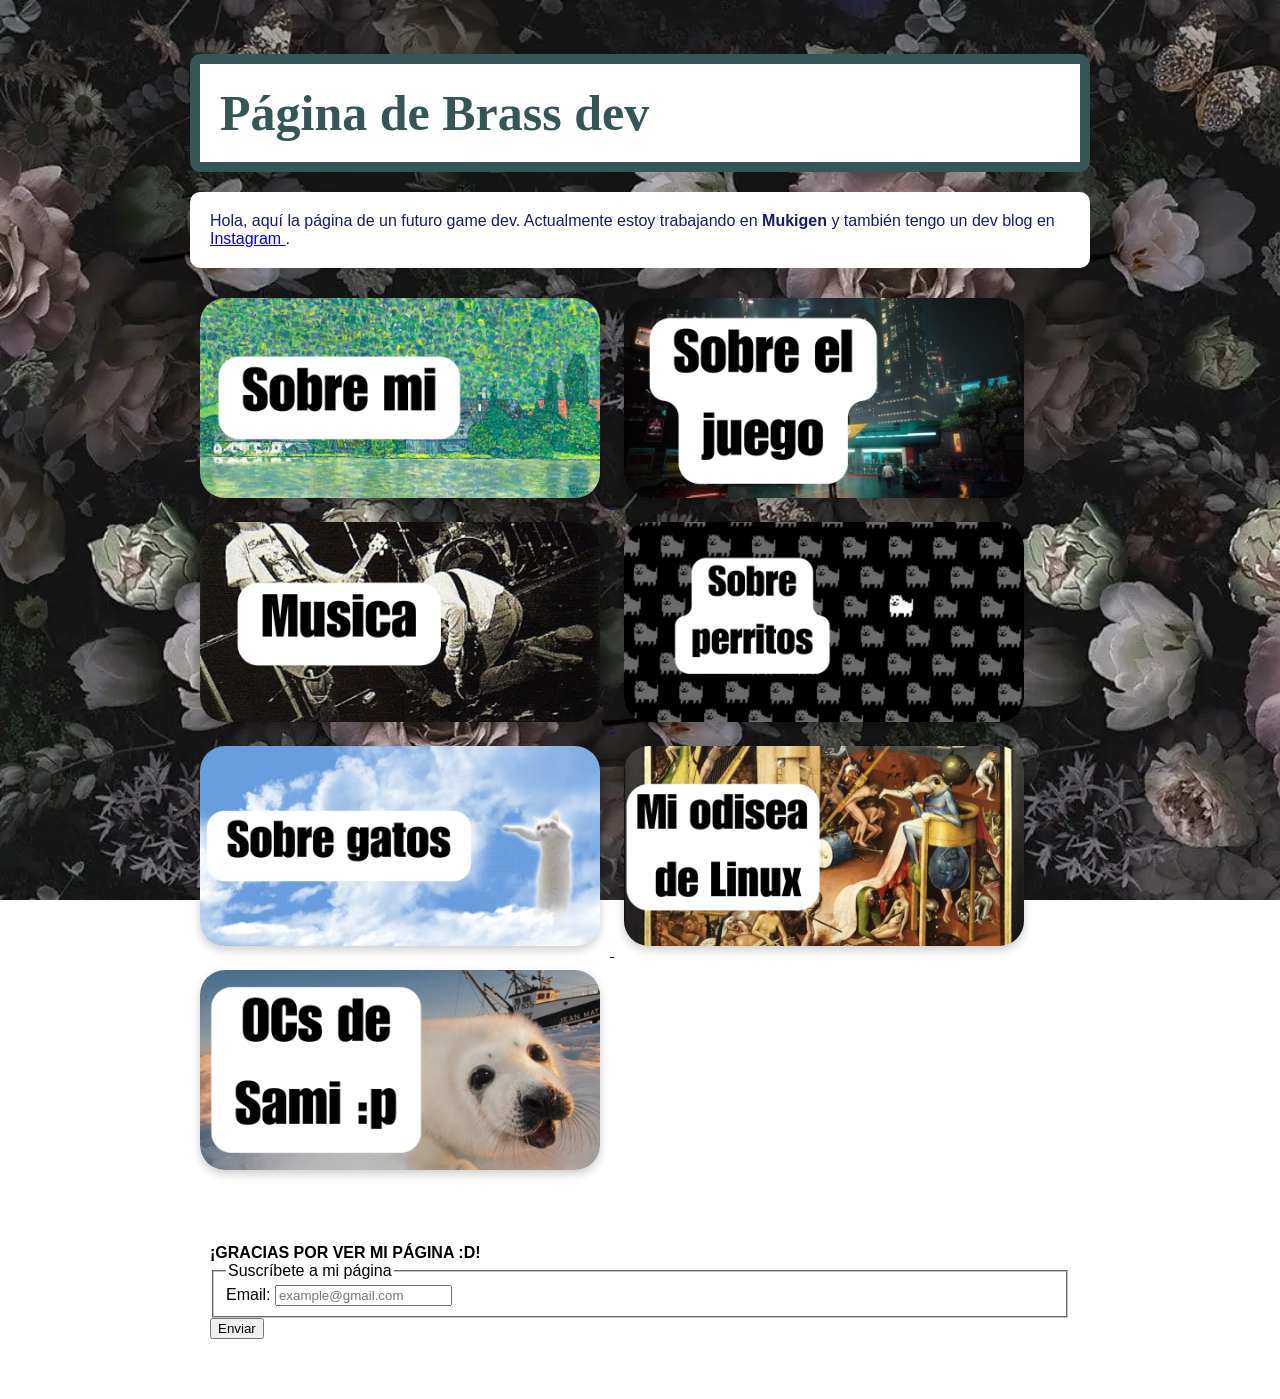
<file: index.html>
<!doctype html>
<html lang="es">
  <head>
    <meta charset="utf-8" />
    <meta name="viewport" content="width=device-width, initial-scale=1.0" />
    <meta
      name="description"
      content="Página personal de Brass, futuro game dev y creador de Mukigen"
    />

    <title>Página de Brass</title>
    <link rel="icon" type="image/png" href="images/contenent/Logotipo.png" />

    <link rel="stylesheet" href="Css/Style.css" />
  </head>

  <body>
    <header>
      <h1>Página de Brass dev</h1>
    </header>

    <main>
      <!-- Presentación -->
      <section>
        <p class="Normal-text">
          Hola, aquí la página de un futuro game dev. Actualmente estoy
          trabajando en <strong>Mukigen</strong> y también tengo un dev blog en
          <a
            class="link"
            href="https://www.instagram.com/brass_devblog/"
            target="_blank"
            rel="noopener noreferrer"
          >
            Instagram </a
          >.
        </p>
      </section>

      <!-- Secciones -->
      <section>
        <a href="About-me.html">
          <img
            class="Image-Button"
            src="images/Seccion/SobreMi.webp"
            alt="Sobre mi"
            width="400"
          />
        </a>

        <a href="My-Game.html">
          <img
            class="Image-Button"
            src="images/Seccion/SobreElJuego.webp"
            alt="Sobre mi juego"
            width="400px"
          />
        </a>

        <a href="Music.html">
          <img
            class="Image-Button"
            src="images/Seccion/SobreMusica.webp"
            alt="Sobre musica"
            width="400"
          />
        </a>

        <a href="About-Dogs.html">
          <img
            class="Image-Button"
            src="images/Seccion/SobrePerritos.webp"
            alt="Sobre Perritos"
            width="400"
          />
        </a>

        <a href="About-cats.html">
          <img
            class="Image-Button"
            src="images/Seccion/SobreGatos.webp"
            alt="Sobre gatos"
            width="400"
          />
        </a>

        <a href="the_start_adventure.html">
          <img
            class="Image-Button"
            src="images/Seccion/SobreMiOdisea.webp"
            alt="Sobre my odyssey"
            width="400"
          />
        </a>

        <a href="SamiSections/OcsDeSami.html">
          <img
            class="Image-Button"
            src="images/Sami/SobreSami.png"
            alt="Sobre OcsDeSami"
            width="400"
          />
        </a>
      </section>
    </main>

    <footer>
      <strong>¡GRACIAS POR VER MI PÁGINA :D!</strong>

      <form>
        <fieldset>
          <legend>Suscríbete a mi página</legend>

          <label for="email">Email:</label>
          <input
            type="email"
            id="email"
            name="email"
            placeholder="example@gmail.com"
            required
          />
        </fieldset>

        <button type="submit">Enviar</button>
      </form>
    </footer>
  </body>
</html>
</file>
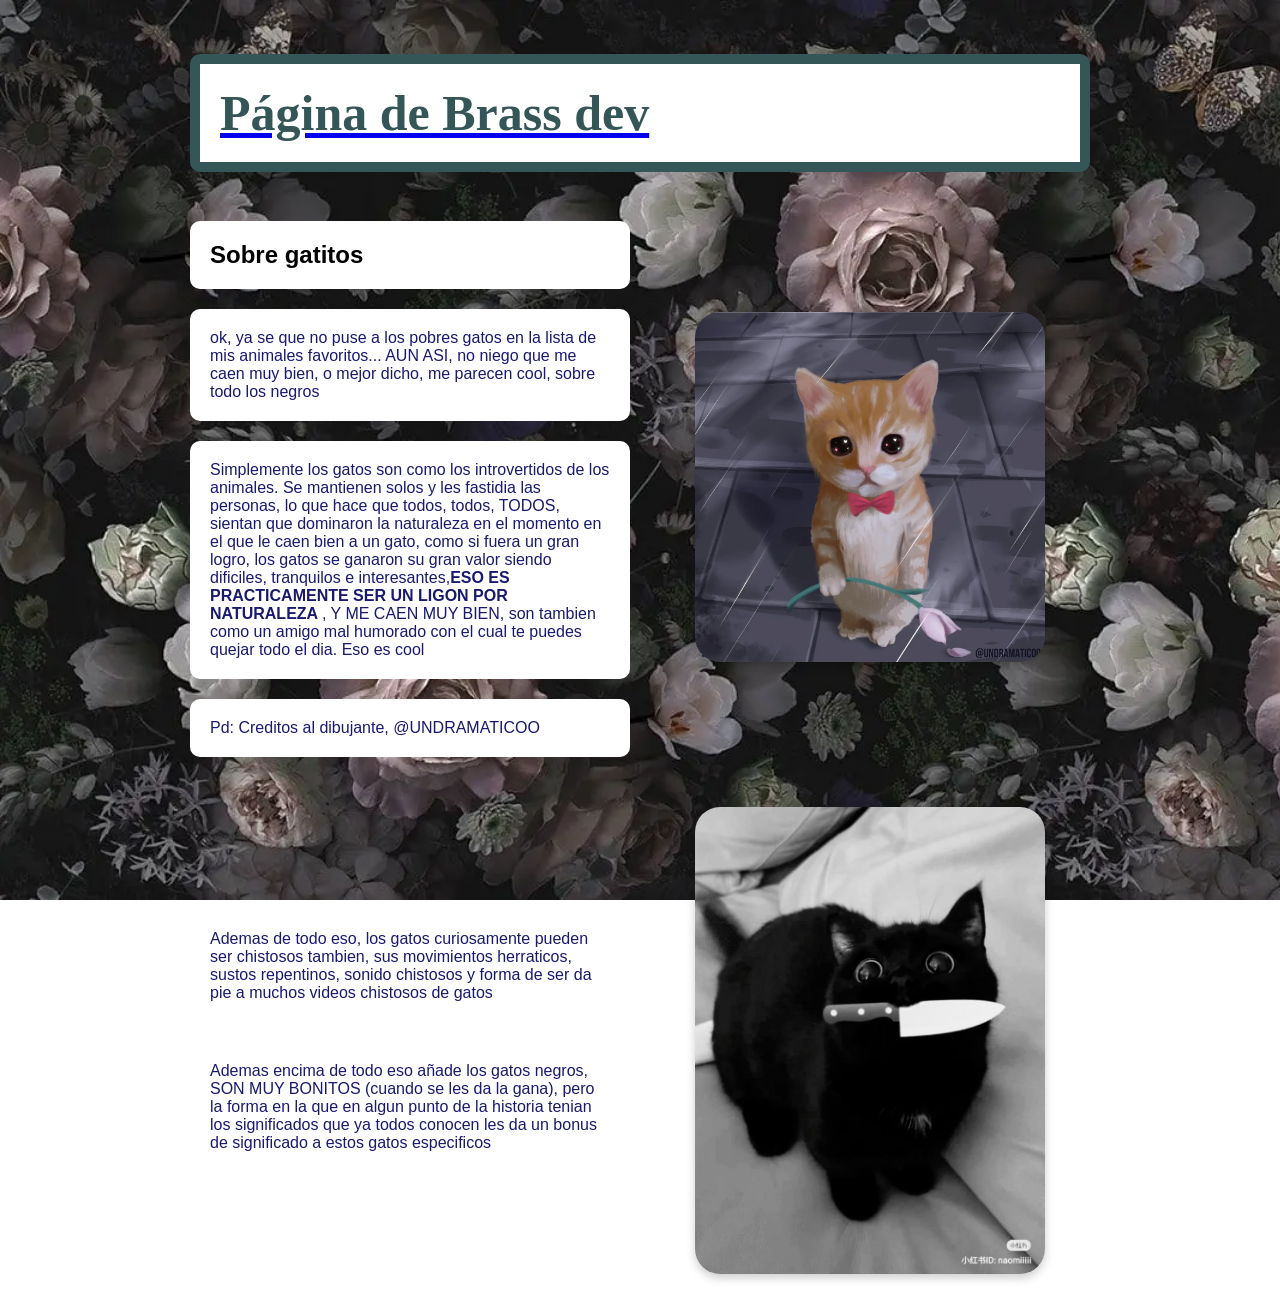
<file: About-cats.html>
<!doctype html>
<html lang="es">
  <head>
    <meta charset="utf-8" />
    <meta name="viewport" content="width=device-width, initial-scale=1.0" />
    <meta
      name="description"
      content="Página personal de Brass, futuro game dev y creador de Mukigen"
    />

    <title>Página de Brass</title>
    <link rel="icon" type="image/png" href="images/contenent/Logotipo.png" />

    <link rel="stylesheet" href="Css/Style.css" />
  </head>

  <a href="index.html">
    <header>
      <h1>Página de Brass dev</h1>
    </header></a
  >

  <section class="text-w-image">
    <div>
      <h2>Sobre gatitos</h2>

      <p class="Normal-text">
        ok, ya se que no puse a los pobres gatos en la lista de mis animales
        favoritos... AUN ASI, no niego que me caen muy bien, o mejor dicho, me
        parecen cool, sobre todo los negros
      </p>

      <p class="Normal-text">
        Simplemente los gatos son como los introvertidos de los animales. Se
        mantienen solos y les fastidia las personas, lo que hace que todos,
        todos, TODOS, sientan que dominaron la naturaleza en el momento en el
        que le caen bien a un gato, como si fuera un gran logro, los gatos se
        ganaron su gran valor siendo dificiles, tranquilos e
        interesantes,<strong
          >ESO ES PRACTICAMENTE SER UN LIGON POR NATURALEZA </strong
        >, Y ME CAEN MUY BIEN, son tambien como un amigo mal humorado con el
        cual te puedes quejar todo el dia. Eso es cool
      </p>

      <p class="Normal-text">Pd: Creditos al dibujante, @UNDRAMATICOO</p>
    </div>

    <figure>
      <img
        src="images/contenent/MiguelTirste.webp"
        alt="Un gatito bajo la lluvia"
        width="350"
      />
    </figure>
  </section>

  <section class="text-w-image">
    <div>
      <p class="Normal-text">
        Ademas de todo eso, los gatos curiosamente pueden ser chistosos tambien,
        sus movimientos herraticos, sustos repentinos, sonido chistosos y forma
        de ser da pie a muchos videos chistosos de gatos
      </p>

      <p class="Normal-text">
        Ademas encima de todo eso añade los gatos negros, SON MUY BONITOS
        (cuando se les da la gana), pero la forma en la que en algun punto de la
        historia tenian los significados que ya todos conocen les da un bonus de
        significado a estos gatos especificos
      </p>
    </div>

    <figure>
      <img
        src="images/contenent/BlackCat.webp"
        alt="Un gatito con un cuchillo"
        width="350"
      />
    </figure>
  </section>
</html>
</file>
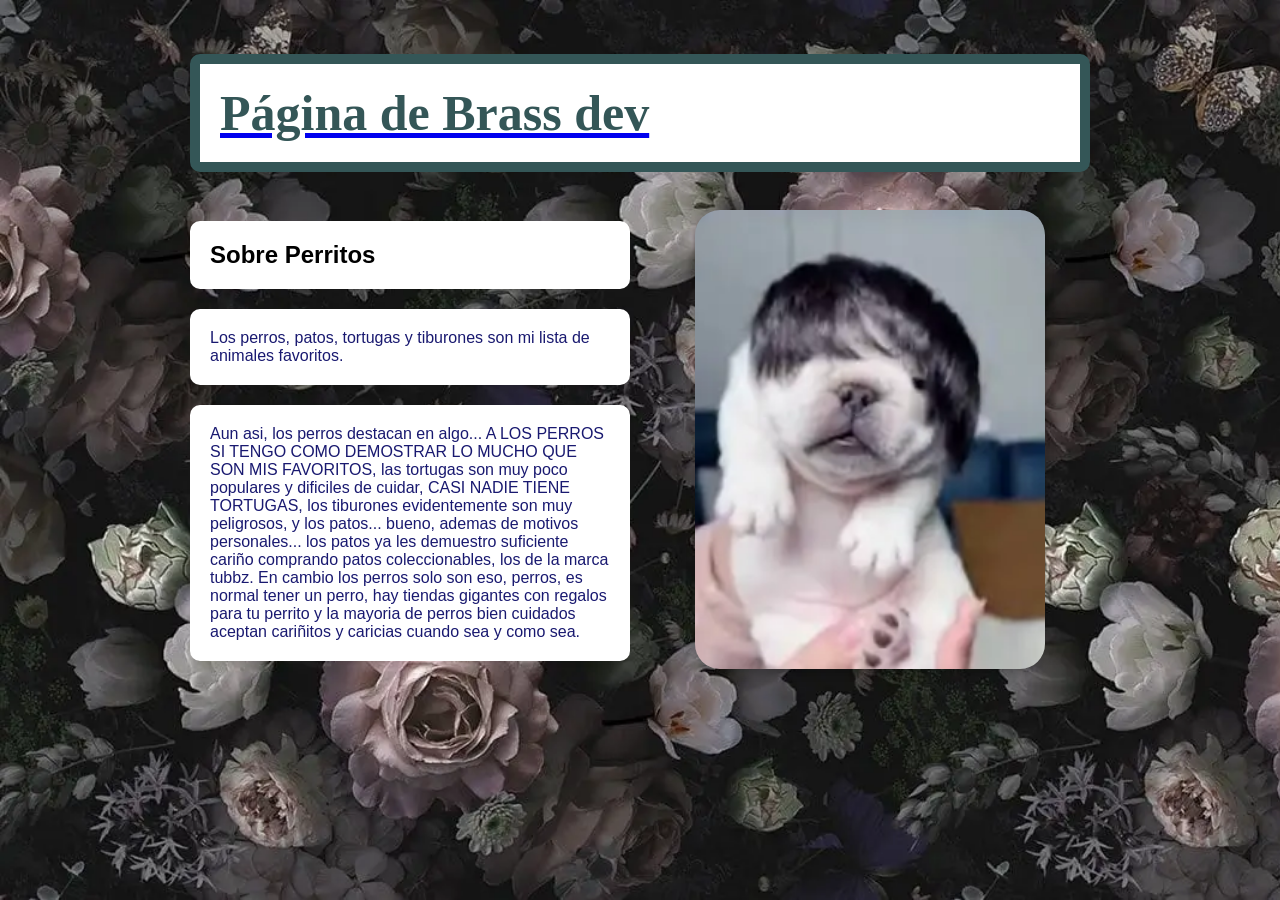
<file: About-Dogs.html>
<!doctype html>
<html lang="es">
  <head>
    <meta charset="utf-8" />
    <meta name="viewport" content="width=device-width, initial-scale=1.0" />
    <meta
      name="description"
      content="Página personal de Brass, futuro game dev y creador de Mukigen"
    />

    <title>Página de Brass</title>
    <link rel="icon" type="image/png" href="images/contenent/Logotipo.png" />

    <link rel="stylesheet" href="Css/Style.css" />
  </head>

  <a href="index.html">
    <header>
      <h1>Página de Brass dev</h1>
    </header>
  </a>

  <section class="text-w-image">
    <div>
      <h2>Sobre Perritos</h2>

      <p class="Normal-text">
        Los perros, patos, tortugas y tiburones son mi lista de animales
        favoritos.
      </p>

      <p class="Normal-text">
        Aun asi, los perros destacan en algo... A LOS PERROS SI TENGO COMO
        DEMOSTRAR LO MUCHO QUE SON MIS FAVORITOS, las tortugas son muy poco
        populares y dificiles de cuidar, CASI NADIE TIENE TORTUGAS, los
        tiburones evidentemente son muy peligrosos, y los patos... bueno, ademas
        de motivos personales... los patos ya les demuestro suficiente cariño
        comprando patos coleccionables, los de la marca tubbz. En cambio los
        perros solo son eso, perros, es normal tener un perro, hay tiendas
        gigantes con regalos para tu perrito y la mayoria de perros bien
        cuidados aceptan cariñitos y caricias cuando sea y como sea.
      </p>
    </div>

    <figure>
      <img
        src="images/contenent/PerritoEmo.webp"
        alt="Un cachorro con peinado emo"
        width="350"
      />
    </figure>
  </section>
</html>
</file>
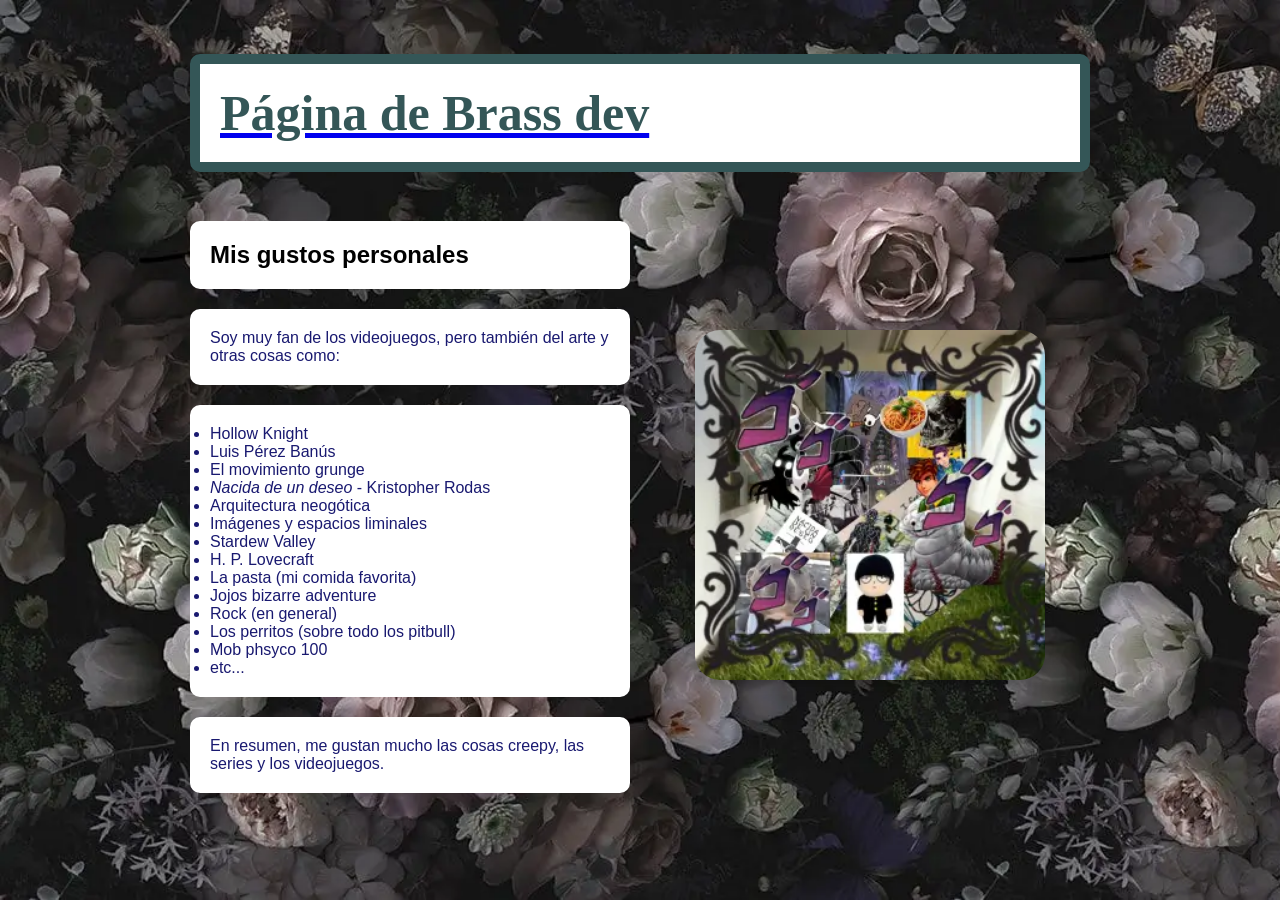
<file: About-me.html>
<!doctype html>
<html lang="es">
  <head>
    <meta charset="utf-8" />
    <meta name="viewport" content="width=device-width, initial-scale=1.0" />
    <meta
      name="description"
      content="Página personal de Brass, futuro game dev y creador de Mukigen"
    />

    <title>Página de Brass</title>
    <link rel="icon" type="image/png" href="images/contenent/Logotipo.png" />

    <link rel="stylesheet" href="Css/Style.css" />
  </head>
  <a href="index.html">
    <header>
      <h1>Página de Brass dev</h1>
    </header>
  </a>

  <!-- Gustos personales -->
  <section class="text-w-image">
    <div>
      <h2>Mis gustos personales</h2>

      <p class="Normal-text">
        Soy muy fan de los videojuegos, pero también del arte y otras cosas
        como:
      </p>

      <ul class="Normal-text">
        <li>Hollow Knight</li>
        <li>Luis Pérez Banús</li>
        <li>El movimiento grunge</li>
        <li><em>Nacida de un deseo</em> - Kristopher Rodas</li>
        <li>Arquitectura neogótica</li>
        <li>Imágenes y espacios liminales</li>
        <li>Stardew Valley</li>
        <li>H. P. Lovecraft</li>
        <li>La pasta (mi comida favorita)</li>
        <li>Jojos bizarre adventure</li>
        <li>Rock (en general)</li>
        <li>Los perritos (sobre todo los pitbull)</li>
        <li>Mob phsyco 100</li>
        <li>etc...</li>
      </ul>

      <p class="Normal-text">
        En resumen, me gustan mucho las cosas creepy, las series y los
        videojuegos.
      </p>
    </div>

    <figure>
      <img
        src="images/contenent/MisGustos.webp"
        alt="Collage con cosas que me gustan"
        width="500"
      />
    </figure>
  </section>
</html>
</file>
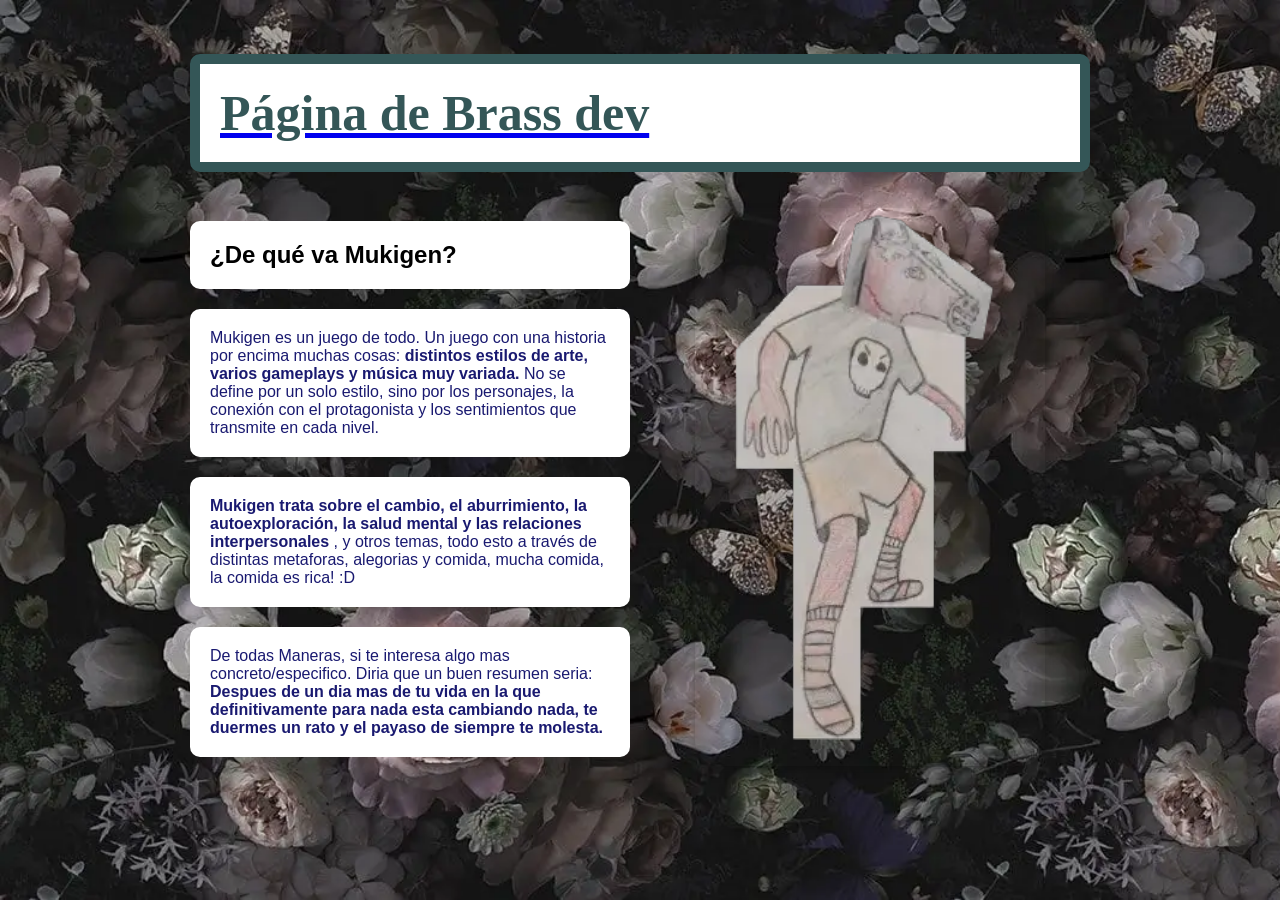
<file: My-Game.html>
<!doctype html>
<html lang="es">
  <head>
    <meta charset="utf-8" />
    <meta name="viewport" content="width=device-width, initial-scale=1.0" />
    <meta
      name="description"
      content="Página personal de Brass, futuro game dev y creador de Mukigen"
    />

    <title>Página de Brass</title>
    <link rel="icon" type="image/png" href="images/contenent/Logotipo.png" />

    <link rel="stylesheet" href="Css/Style.css" />
  </head>

  <a href="index.html">
    <header>
      <h1>Página de Brass dev</h1>
    </header>
  </a>

  <!-- El juego -->
  <section class="text-w-image">
    <div>
      <h2>¿De qué va Mukigen?</h2>

      <p class="Normal-text">
        Mukigen es un juego de todo. Un juego con una historia por encima muchas
        cosas:
        <strong>
          distintos estilos de arte, varios gameplays y música muy variada.
        </strong>
        No se define por un solo estilo, sino por los personajes, la conexión
        con el protagonista y los sentimientos que transmite en cada nivel.
      </p>

      <p class="Normal-text">
        <strong>
          Mukigen trata sobre el cambio, el aburrimiento, la autoexploración, la
          salud mental y las relaciones interpersonales </strong
        >, y otros temas, todo esto a través de distintas metaforas, alegorias y
        comida, mucha comida, la comida es rica! :D
      </p>

      <p class="Normal-text">
        De todas Maneras, si te interesa algo mas concreto/especifico. Diria que
        un buen resumen seria:
        <strong>
          Despues de un dia mas de tu vida en la que definitivamente para nada
          esta cambiando nada, te duermes un rato y el payaso de siempre te
          molesta.
        </strong>
      </p>
    </div>

    <figure>
      <img
        src="images/contenent/horse_WP.webp"
        alt="Un caballo en una pose extraña"
        width="750"
      />
    </figure>
  </section>
</html>
</file>
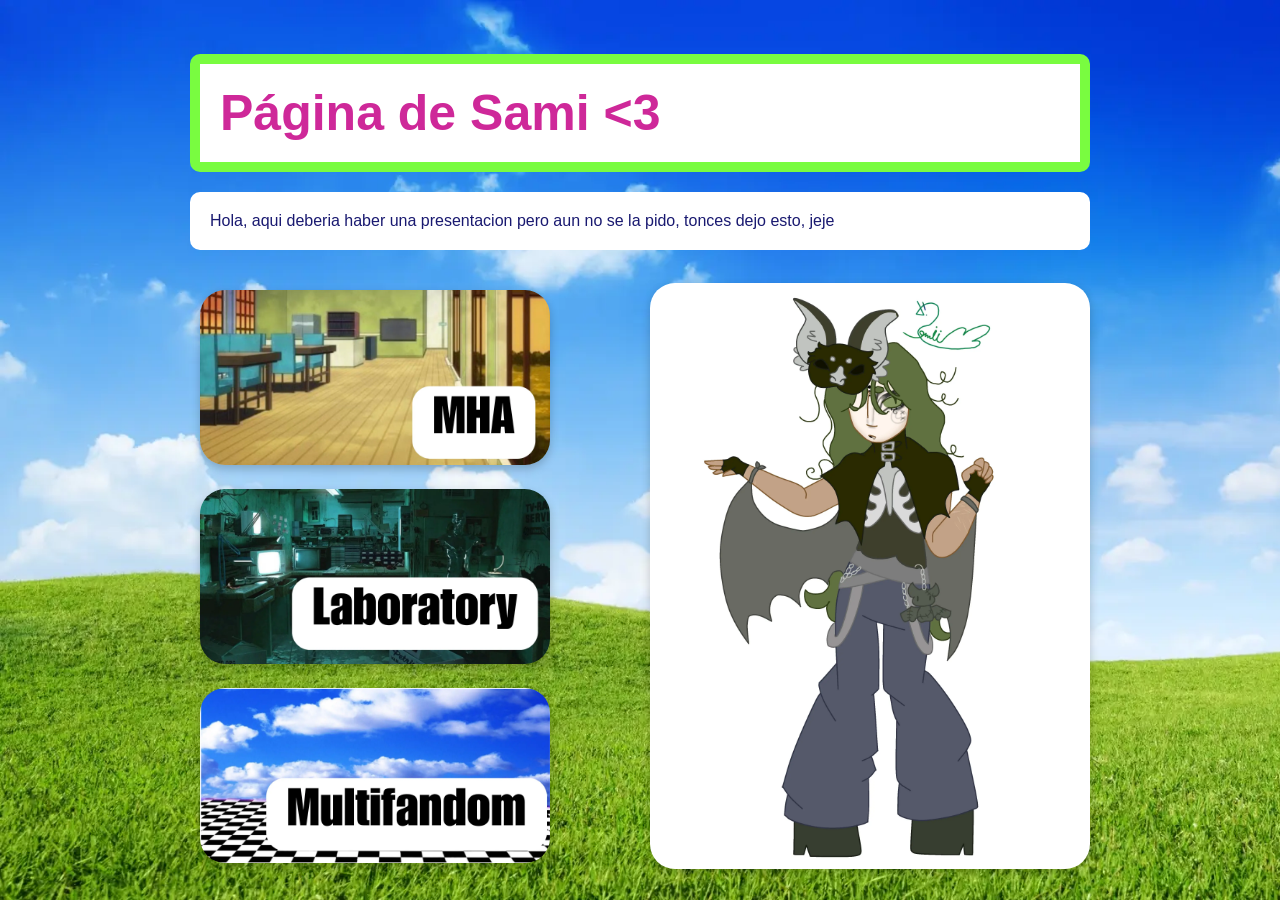
<file: OcsDeSami.html>
<!doctype html>
<html lang="es">
  <head>
    <meta charset="utf-8" />
    <meta name="viewport" content="width=device-width, initial-scale=1.0" />
    <meta
      name="description"
      content="Página personal de Sami y ya, no se que mas decir :p "
    />

    <title>Página de Sami</title>
    <link rel="icon" type="image/png" href="images/contenent/Logotipo.png" />

    <link rel="stylesheet" href="Css/Style.css" />

    <style>
      body {
        background-image: url("images/contenent/Fondos/Cielo\ y\ pasto.webp");
      }
      h1 {
        font-family:
          "Gill Sans", "Gill Sans MT", Calibri, "Trebuchet MS", sans-serif;
        color: rgb(206, 40, 153);
        border: 10px solid rgb(121, 252, 64);
      }
    </style>
  </head>

  <header>
    <h1>Página de Sami <3</h1>
  </header>

  <main>
    <!-- Presentacion -->

    <section>
      <p class="Normal-text">
        Hola, aqui deberia haber una presentacion pero aun no se la pido, tonces
        dejo esto, jeje
      </p>
    </section>

    <section class="text-w-image">
      <div>
        <a href="About-me.html">
          <img
            class="Image-Button"
            src="images/Sami/MHA.webp"
            alt="Sobre mi"
            width="200"
          />
        </a>

        <a href="My-Game.html">
          <img
            class="Image-Button"
            src="images/Sami/Lab.webp"
            alt="Sobre mi juego"
            width="200"
          />
        </a>

        <a href="Music.html">
          <img
            class="Image-Button"
            src="images/Sami/Multifandom.webp"
            alt="Sobre musica"
            width="200"
          />
        </a>
      </div>

      <figure>
        <img
          src="images/Sami/KirynConMaquillaje.webp"
          alt="Kiryn con maquillaje"
          style="width: 500px; max-width: 100%"
        />
      </figure>
    </section>
  </main>
</html>
</file>
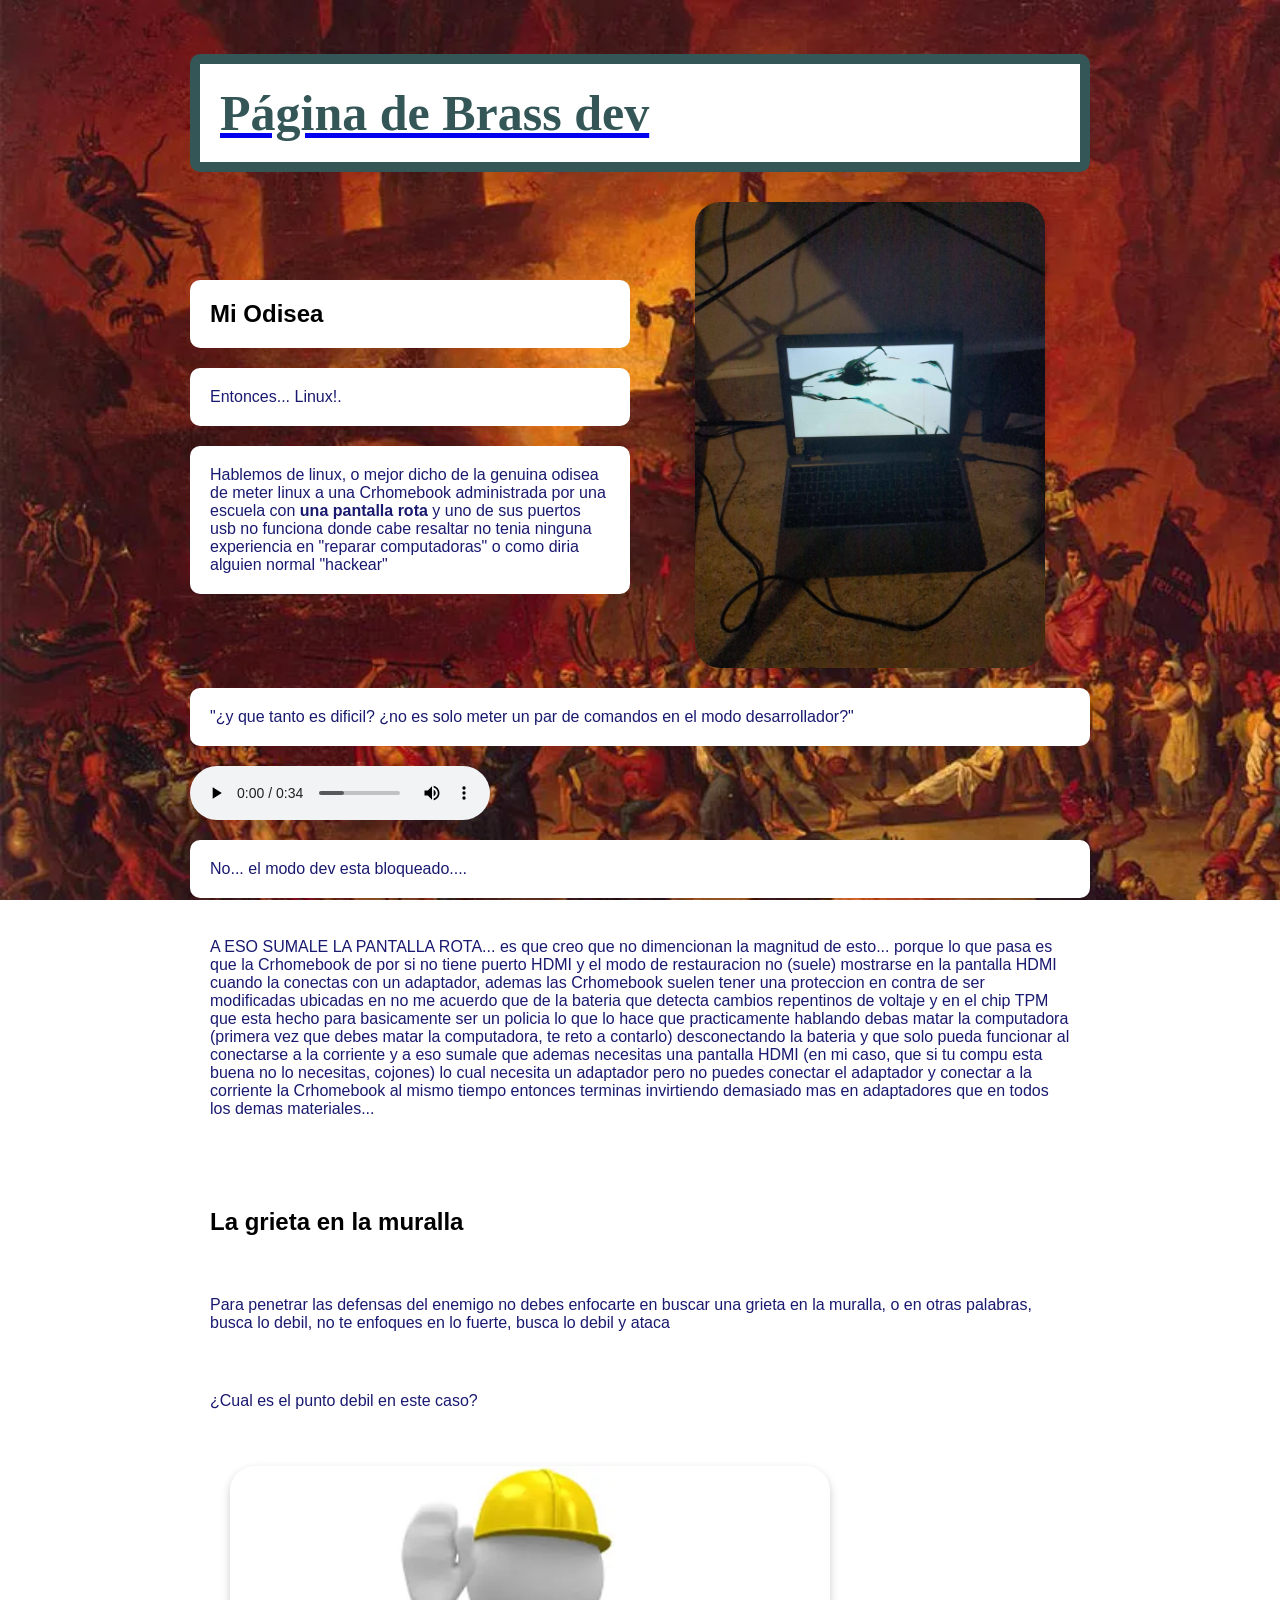
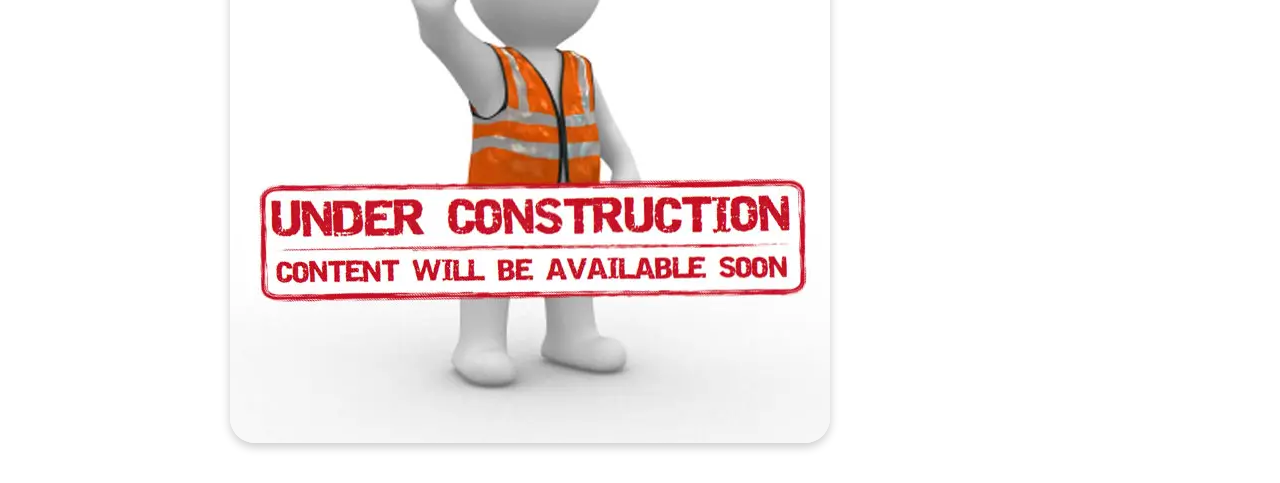
<file: the_start_adventure.html>
<!doctype html>
<html lang="es">
  <head>
    <meta charset="utf-8" />
    <meta name="viewport" content="width=device-width, initial-scale=1.0" />
    <meta
      name="description"
      content="Página personal de Brass, futuro game dev y creador de Mukigen"
    />

    <title>Página de Brass</title>
    <link rel="icon" type="image/png" href="images/contenent/Logotipo.png" />
    <link rel="stylesheet" href="Css/Style.css" />

    <style>
      body {
        background-image: url("images/contenent/Fondos/Infernum.webp");
      }
    </style>
  </head>
  <a href="index.html">
    <header>
      <h1>Página de Brass dev</h1>
    </header>
  </a>

  <!-- Gustos personales -->
  <section class="text-w-image">
    <div>
      <h2>Mi Odisea</h2>

      <p class="Normal-text">Entonces... Linux!.</p>

      <p class="Normal-text">
        Hablemos de linux, o mejor dicho de la genuina odisea de meter linux a
        una Crhomebook administrada por una escuela con
        <strong>una pantalla rota</strong> y uno de sus puertos usb no funciona
        donde cabe resaltar no tenia ninguna experiencia en "reparar
        computadoras" o como diria alguien normal "hackear"
      </p>
    </div>

    <figure>
      <img
        src="images/contenent/broken_screen.webp"
        alt="imagen de una pantalla rota"
        width="500"
      />
    </figure>
  </section>

  <section>
    <div>
      <p class="Normal-text">
        "¿y que tanto es dificil? ¿no es solo meter un par de comandos en el
        modo desarrollador?"
      </p>

      <audio controls>
        <source src="Audios/Risa_maniacota.wav" type="audio/mpeg" />
      </audio>

      <p class="Normal-text">No... el modo dev esta bloqueado....</p>
      <p class="Normal-text">
        A ESO SUMALE LA PANTALLA ROTA... es que creo que no dimencionan la
        magnitud de esto... porque lo que pasa es que la Crhomebook de por si no
        tiene puerto HDMI y el modo de restauracion no (suele) mostrarse en la
        pantalla HDMI cuando la conectas con un adaptador, ademas las Crhomebook
        suelen tener una proteccion en contra de ser modificadas ubicadas en no
        me acuerdo que de la bateria que detecta cambios repentinos de voltaje y
        en el chip TPM que esta hecho para basicamente ser un policia lo que lo
        hace que practicamente hablando debas matar la computadora (primera vez
        que debes matar la computadora, te reto a contarlo) desconectando la
        bateria y que solo pueda funcionar al conectarse a la corriente y a eso
        sumale que ademas necesitas una pantalla HDMI (en mi caso, que si tu
        compu esta buena no lo necesitas, cojones) lo cual necesita un adaptador
        pero no puedes conectar el adaptador y conectar a la corriente la
        Crhomebook al mismo tiempo entonces terminas invirtiendo demasiado mas
        en adaptadores que en todos los demas materiales...
      </p>
    </div>
  </section>

  <section class="text-w-image">
    <div>
      <h2>La grieta en la muralla</h2>

      <p class="Normal-text">
        Para penetrar las defensas del enemigo no debes enfocarte en buscar una
        grieta en la muralla, o en otras palabras, busca lo debil, no te
        enfoques en lo fuerte, busca lo debil y ataca
      </p>

      <p class="Normal-text">¿Cual es el punto debil en este caso?</p>
    </div>
  </section>

  <figure>
    <img
      src="images/contenent/PageUnderConstruction.webp"
      alt="Under construction"
    />
  </figure>
</html>
</file>
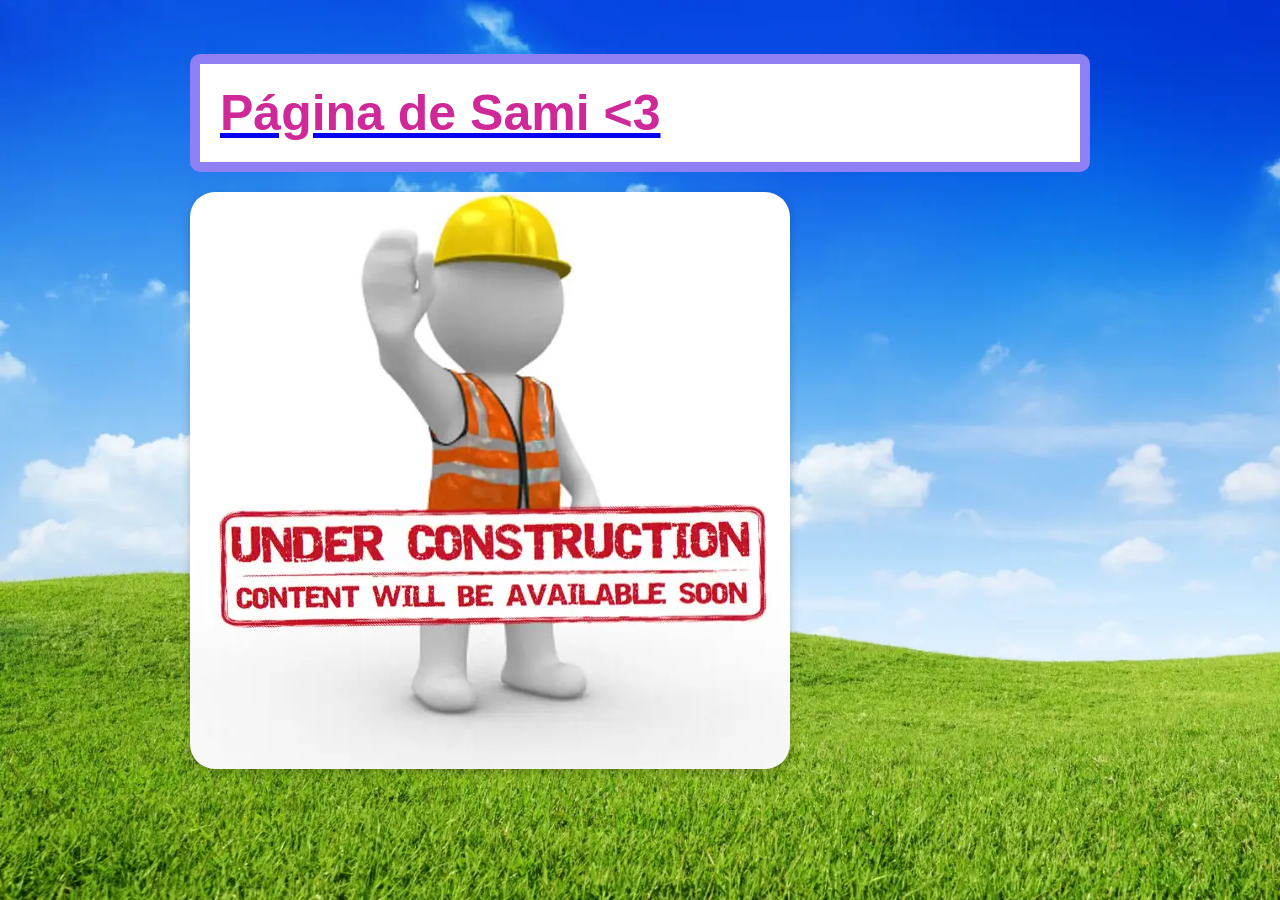
<file: SamiSections/Laboratory.html>
<!doctype html>
<html lang="es">
  <head>
    <meta charset="utf-8" />
    <meta name="viewport" content="width=device-width, initial-scale=1.0" />
    <meta
      name="description"
      content="Página personal de Sami y ya, no se que mas decir :p "
    />

    <title>Página de Sami</title>
    <link rel="icon" type="image/png" href="../images/contenent/Logotipo.png" />

    <link rel="stylesheet" href="../Css/Style.css" />

    <style>
      body {
        background-image: url("../images/contenent/Fondos/Cielo\ y\ pasto.webp");
      }
      h1 {
        font-family:
          "Gill Sans", "Gill Sans MT", Calibri, "Trebuchet MS", sans-serif;
        color: rgb(206, 40, 153);
        border: 10px solid rgba(111, 92, 239, 0.78);
      }
    </style>
  </head>

  </head>
  <a href="OcsDeSami.html">
    <header>
      <h1>Página de Sami <3</h1>
    </header>
  </a>
  <main>
    <img
      src="../images/contenent/PageUnderConstruction.webp"
      alt="Página en construcción"
    />
  </main>
</html>
</file>
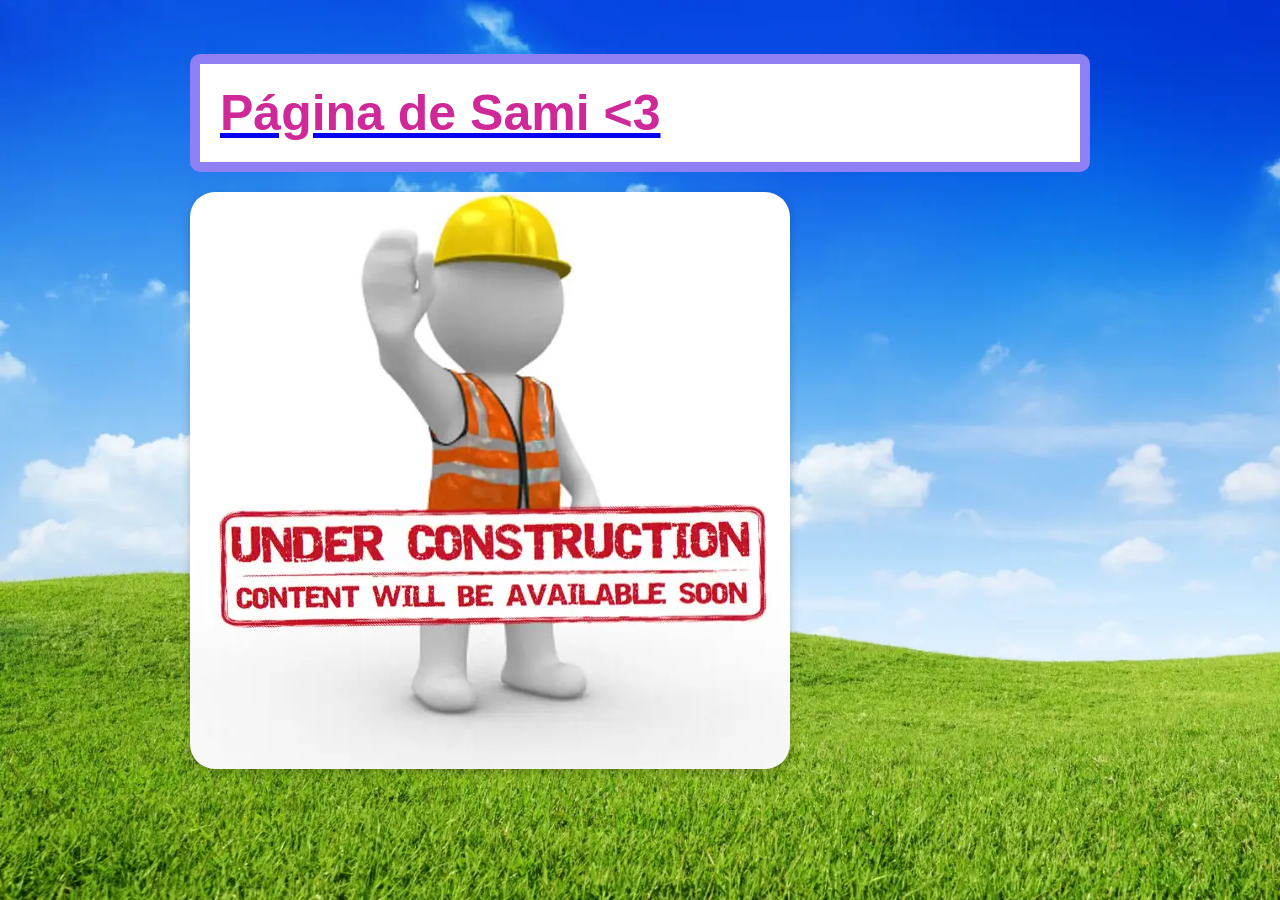
<file: SamiSections/Mha.html>
<!doctype html>
<html lang="es">
  <head>
    <meta charset="utf-8" />
    <meta name="viewport" content="width=device-width, initial-scale=1.0" />
    <meta
      name="description"
      content="Página personal de Sami y ya, no se que mas decir :p "
    />

    <title>Página de Sami</title>
    <link rel="icon" type="image/png" href="../images/contenent/Logotipo.png" />

    <link rel="stylesheet" href="../Css/Style.css" />

    <style>
      body {
        background-image: url("../images/contenent/Fondos/Cielo\ y\ pasto.webp");
      }
      h1 {
        font-family:
          "Gill Sans", "Gill Sans MT", Calibri, "Trebuchet MS", sans-serif;
        color: rgb(206, 40, 153);
        border: 10px solid rgba(111, 92, 239, 0.78);
      }
    </style>
  </head>
  <a href="OcsDeSami.html">
    <header>
      <h1>Página de Sami <3</h1>
    </header>
  </a>

  <main>
    <img
      src="../images/contenent/PageUnderConstruction.webp"
      alt="Página en construcción"
    />
  </main>
</html>
</file>
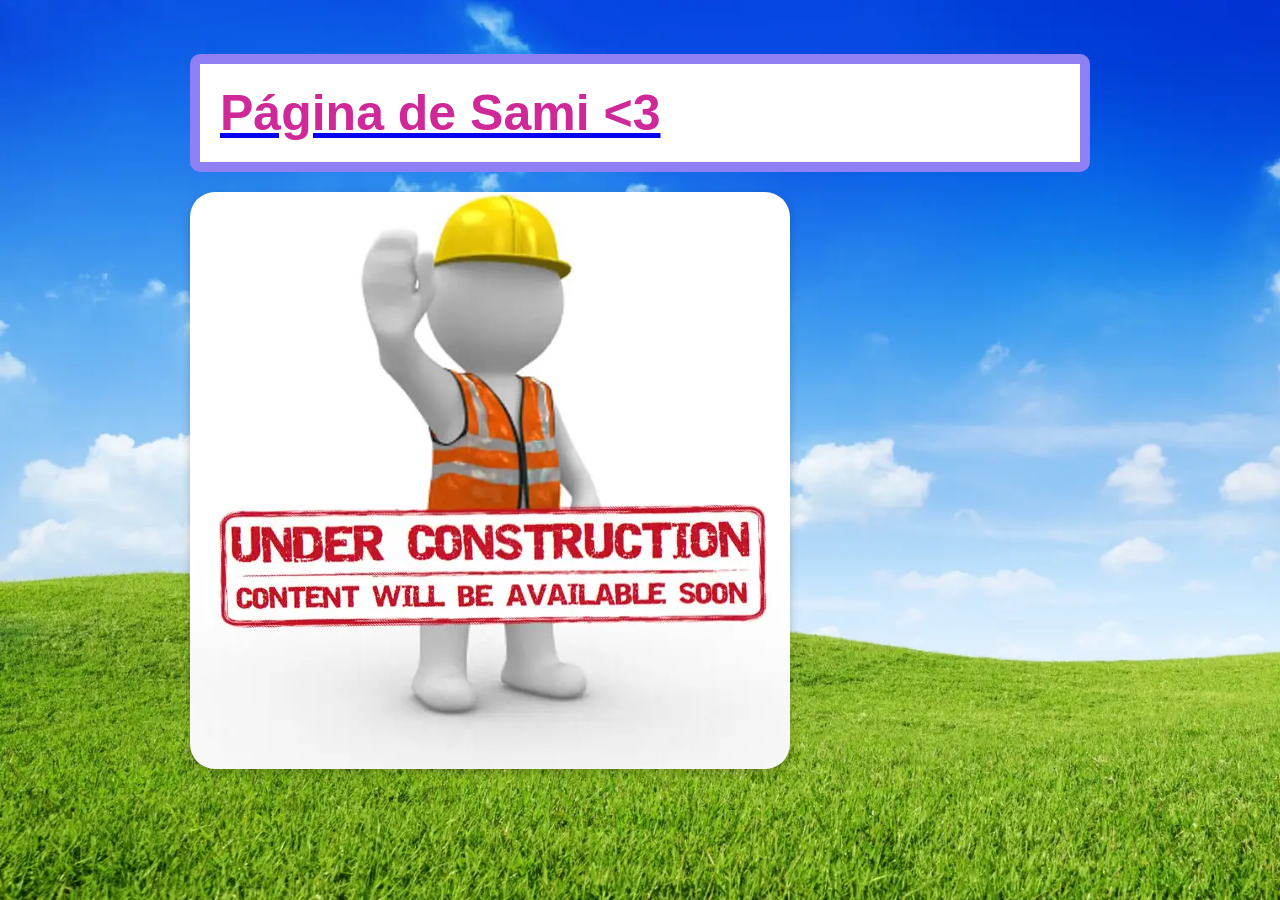
<file: SamiSections/Multifandom.html>
<!doctype html>
<html lang="es">
  <head>
    <meta charset="utf-8" />
    <meta name="viewport" content="width=device-width, initial-scale=1.0" />
    <meta
      name="description"
      content="Página personal de Sami y ya, no se que mas decir :p "
    />

    <title>Página de Sami</title>
    <link rel="icon" type="image/png" href="../images/contenent/Logotipo.png" />

    <link rel="stylesheet" href="../Css/Style.css" />

    <style>
      body {
        background-image: url("../images/contenent/Fondos/Cielo\ y\ pasto.webp");
      }
      h1 {
        font-family:
          "Gill Sans", "Gill Sans MT", Calibri, "Trebuchet MS", sans-serif;
        color: rgb(206, 40, 153);
        border: 10px solid rgba(111, 92, 239, 0.78);
      }
    </style>
  </head>

  </head>
  <a href="OcsDeSami.html">
    <header>
      <h1>Página de Sami <3</h1>
    </header>
  </a>

  <main>
    <img
      src="../images/contenent/PageUnderConstruction.webp"
      alt="Página en construcción"
    />
  </main>
</html>
</file>
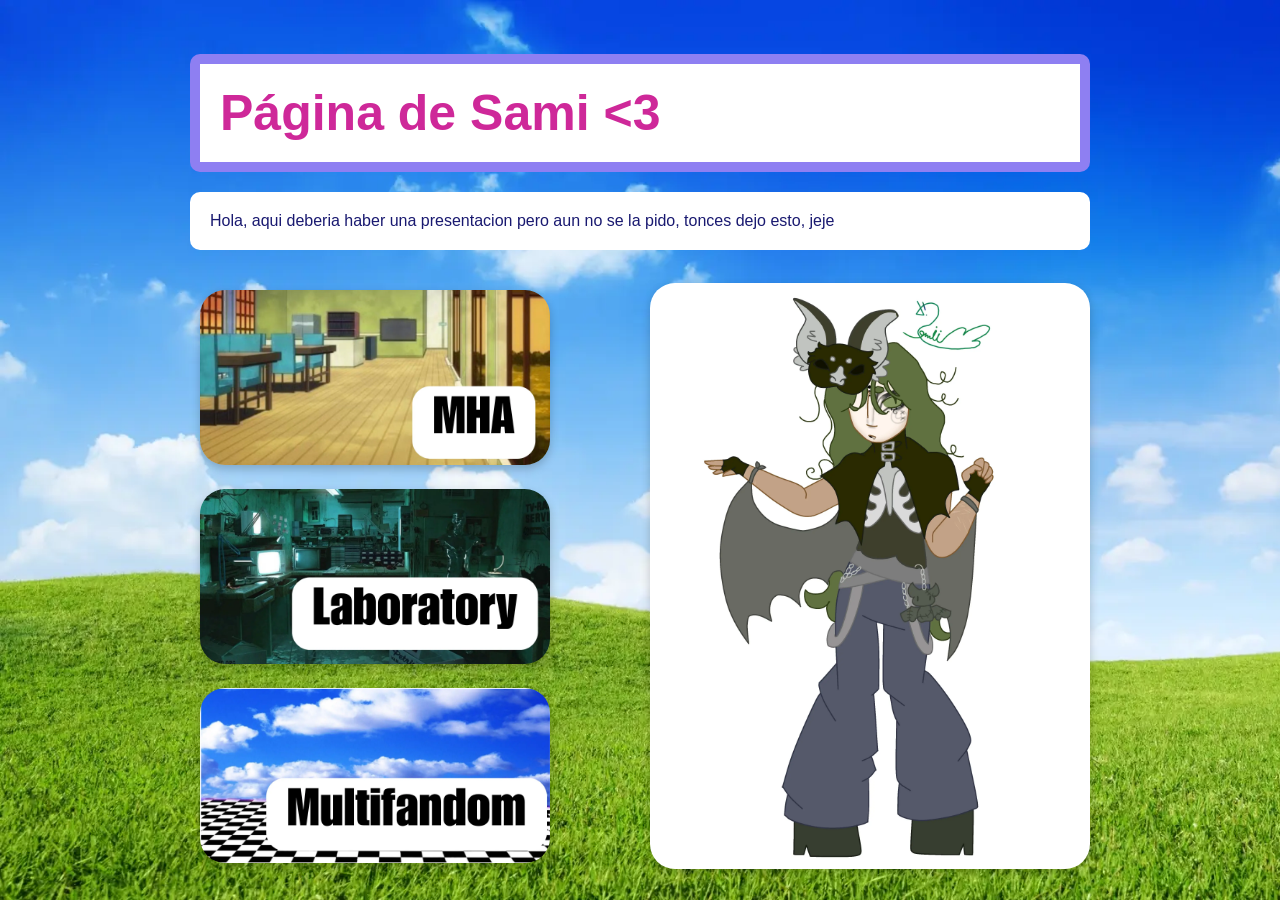
<file: SamiSections/OcsDeSami.html>
<!doctype html>
<html lang="es">
  <head>
    <meta charset="utf-8" />
    <meta name="viewport" content="width=device-width, initial-scale=1.0" />
    <meta
      name="description"
      content="Página personal de Sami y ya, no se que mas decir :p "
    />

    <title>Página de Sami</title>
    <link rel="icon" type="image/png" href="../images/contenent/Logotipo.png" />

    <link rel="stylesheet" href="../Css/Style.css" />

    <style>
      body {
        background-image: url("../images/contenent/Fondos/Cielo\ y\ pasto.webp");
      }
      h1 {
        font-family:
          "Gill Sans", "Gill Sans MT", Calibri, "Trebuchet MS", sans-serif;
        color: rgb(206, 40, 153);
        border: 10px solid rgba(111, 92, 239, 0.78);
      }
    </style>
  </head>

  <header>
    <h1>Página de Sami <3</h1>
  </header>

  <main>
    <!-- Presentacion -->

    <section>
      <p class="Normal-text">
        Hola, aqui deberia haber una presentacion pero aun no se la pido, tonces
        dejo esto, jeje
      </p>
    </section>

    <section class="text-w-image">
      <div>
        <a href="Mha.html">
          <img
            class="Image-Button"
            src="../images/Sami/MHA.webp"
            alt="Sobre mi"
            width="200"
          />
        </a>

        <a href="Laboratory.html">
          <img
            class="Image-Button"
            src="../images/Sami/Lab.webp"
            alt="Sobre mi juego"
            width="200"
          />
        </a>

        <a href="Multifandom.html">
          <img
            class="Image-Button"
            src="../images/Sami/Multifandom.webp"
            alt="Sobre musica"
            width="200"
          />
        </a>
      </div>

      <figure>
        <img
          src="../images/Sami/KirynConMaquillaje.webp"
          alt="Kiryn con maquillaje"
          style="width: 500px; max-width: 100%"
        />
      </figure>
    </section>
  </main>
</html>
</file>
<file: Css/Style.css>
/* ---------- GLOBAL ---------- */
body {
  background-image: url("../images/contenent/Fondos/fondo.webp");
  background-size: cover; /* hace que la imagen cubra toda la pantalla */
  background-repeat: no-repeat; /* evita que se repita */
  background-attachment: fixed; /* mantiene la imagen fija al hacer scroll */
  font-family: Arial;
  max-width: 900px;
  margin: auto;
  padding: 20px;
}

img {
  border-radius: 25px;
  box-shadow: 0 4px 10px rgba(0, 0, 0, 0.2);
  max-width: 200%;
}

/* ---------- TEXTOS ---------- */
h1 {
  font-family: "Times New Roman";
  font-size: 50px;
  color: rgb(52, 86, 87);
  border: 10px solid rgb(52, 86, 87);
  padding: 20px;
  border-radius: 10px;
  background-color: white;
  margin-bottom: 20px;
}

h2 {
  padding: 20px;
  border-radius: 10px;
  background-color: white;
  margin-bottom: 20px;
}

.Normal-text {
  color: midnightblue;
  padding: 20px;
  border-radius: 10px;
  background-color: white;
  margin-bottom: 20px;
}

/* ---------- LINKS ---------- */
.link {
  color: blue;
}

.link:hover {
  color: rgb(0, 166, 255);
}

/* ---------- SECCIONES CON IMAGEN ---------- */
.text-w-image {
  display: flex;
  gap: 20px;
  align-items: center;
  margin-top: 30px;
  flex-wrap: wrap;
}

.text-w-image > div {
  flex: 1;
  min-width: 250px;
}

.text-w-image figure {
  margin: 0;
  flex: 1;
  min-width: 250px;
  text-align: center;
}

.text-w-image img {
  max-width: 100%;
  width: 350px;
  border-radius: 25px;
}

.Image-Button {
  margin: 10px;
}

/* ---------- FOOTER ---------- */
footer {
  padding: 20px;
  border-radius: 10px;
  background-color: white;
  margin-bottom: 20px;
  margin-top: 40px;
}

/* ---------- MOBILE RESPONSIVE ---------- */
@media (max-width: 600px) {
  body {
    padding: 10px;
  }

  h1 {
    font-size: 30px;
    padding: 15px;
    border-width: 5px;
  }

  h2 {
    padding: 15px;
  }

  .Normal-text {
    padding: 15px;
  }

  .text-w-image {
    flex-direction: column;
    gap: 15px;
  }

  .text-w-image > div,
  .text-w-image figure {
    min-width: 100%;
  }
}
</file>
